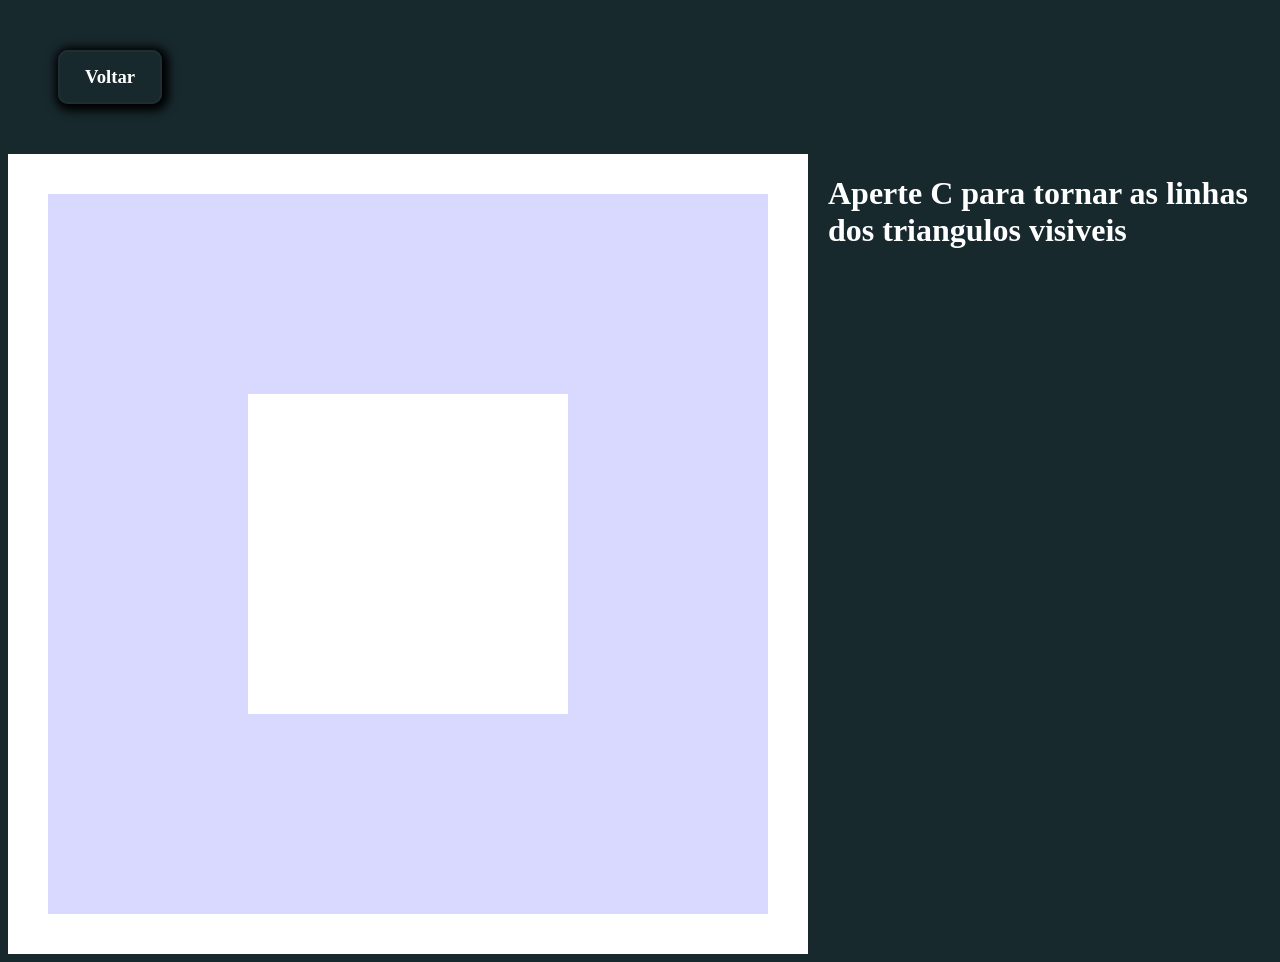
<file: disco-quadrado/index.html>
<!DOCTYPE html>
<html lang="pt-BR">
    <head>
        <meta charset="UTF-8">
        <meta name="viewport" content="width=device-width, initial-scale=1.0">
        <title>Poligono Regular</title>
        
        <link rel="stylesheet" href="..\estilos.css">
    </head>
    <body>
        <a href="../" class="voltar"><h3>Voltar</h3></a>
        <div class="container">
            <canvas class="example-canvas" width="800" height="800" id="output"></canvas>
            <div>
                <h1> Aperte C para tornar as linhas dos triangulos visiveis</h1>
            </div>
        </div>
        <script src="main.js"></script>
    </body>
</html>
</file>
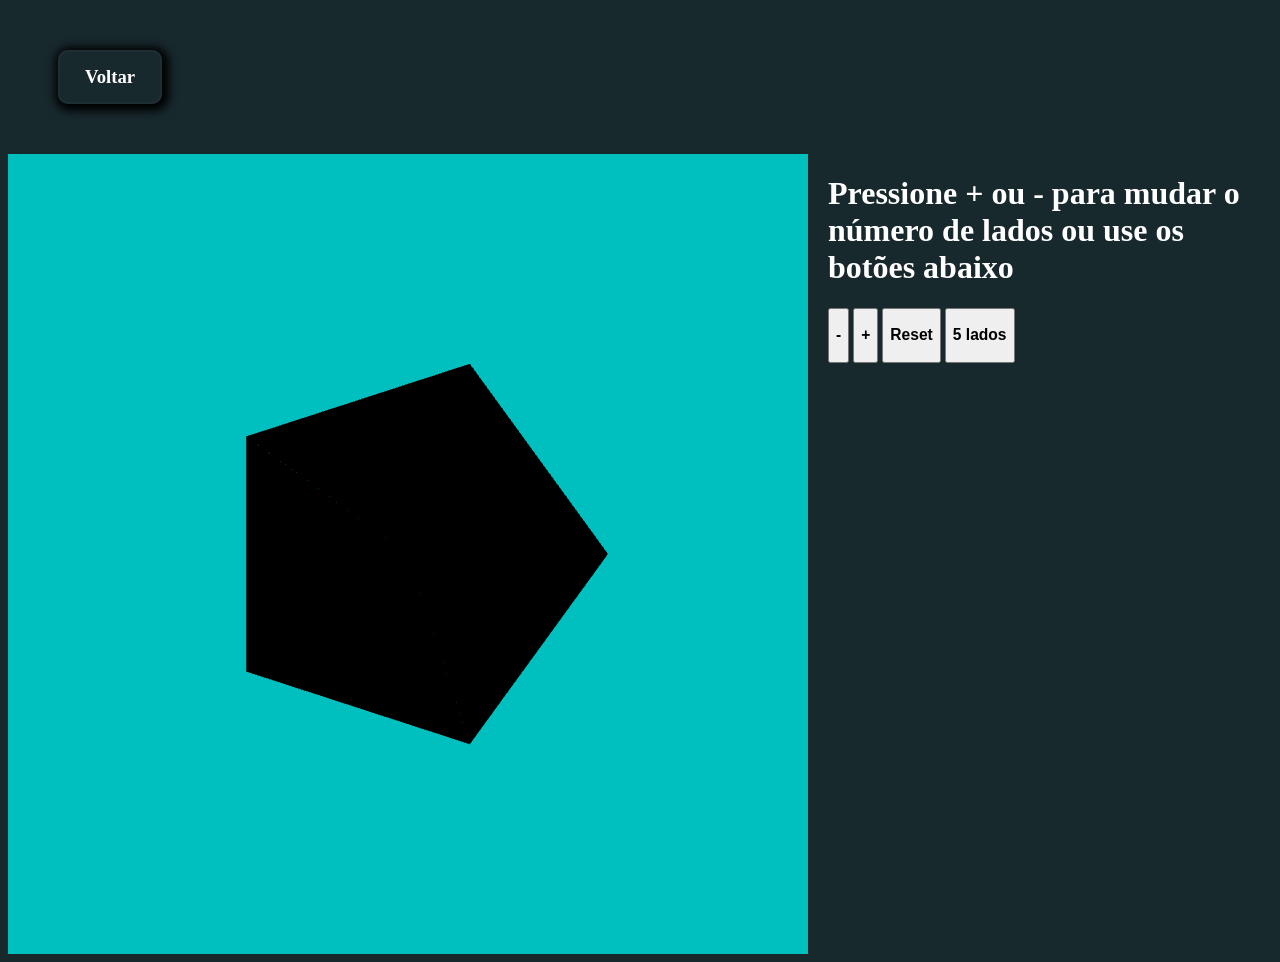
<file: poligono-regular/index.html>
<!DOCTYPE html>
<html lang="pt-BR">
    <head>
        <meta charset="UTF-8">
        <meta name="viewport" content="width=device-width, initial-scale=1.0">
        <title>Poligono Regular</title>
        
        <link rel="stylesheet" href="..\estilos.css">
    </head>
    <body>
        <a href="../" class="voltar"><h3>Voltar</h3></a>
        <div class="container">
            <canvas class="example-canvas" width="800" height="800" id="output"></canvas>
            <div>
                <h1>Pressione + ou - para mudar o número de lados ou use os botões abaixo</h1>
                <button id="menos" onclick="menosLados()"><h3>-</h3></button>
                <button id="mais" onclick="maisLados()"><h3>+</h3></button>
                <button id="reset" onclick="resetLados()"><h3>Reset</h3></button>
                <button><h3 id="nLados">lados</h3></button>
            </div>
        </div>
        <script src="main.js"></script>
    </body>
</html>
</file>
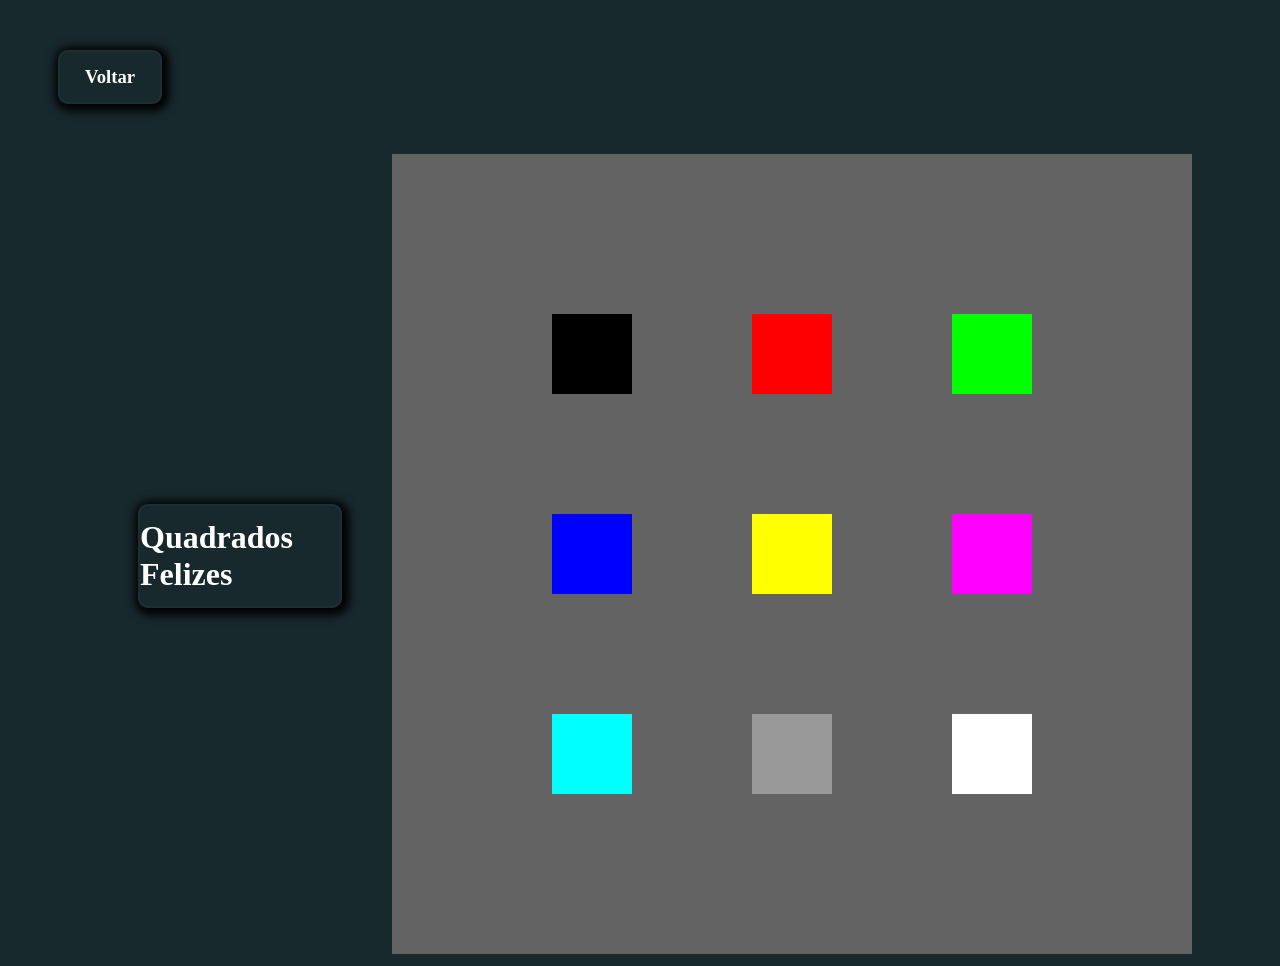
<file: quadrados-felizes/index.html>
<!DOCTYPE html>
<html lang="pt-BR">
    <head>
        <meta charset="UTF-8">
        <meta name="viewport" content="width=device-width, initial-scale=1.0">
        <title>Quadrados Felizes</title>
        
        <link rel="stylesheet" href="..\estilos.css">
    </head>
    <body>
        <a href="../" class="voltar"><h3>Voltar</h3></a>
        <p></p>
        <div class="centralizado">
            <div class="shadow-box">
                <h1>Quadrados Felizes</h1>
            </div>
            <div>
                <canvas class="example-canvas" width="800" height="800"></canvas>
                <script src="main.js"></script>
            </div>
        </div>
    </body>
</html>
</file>
